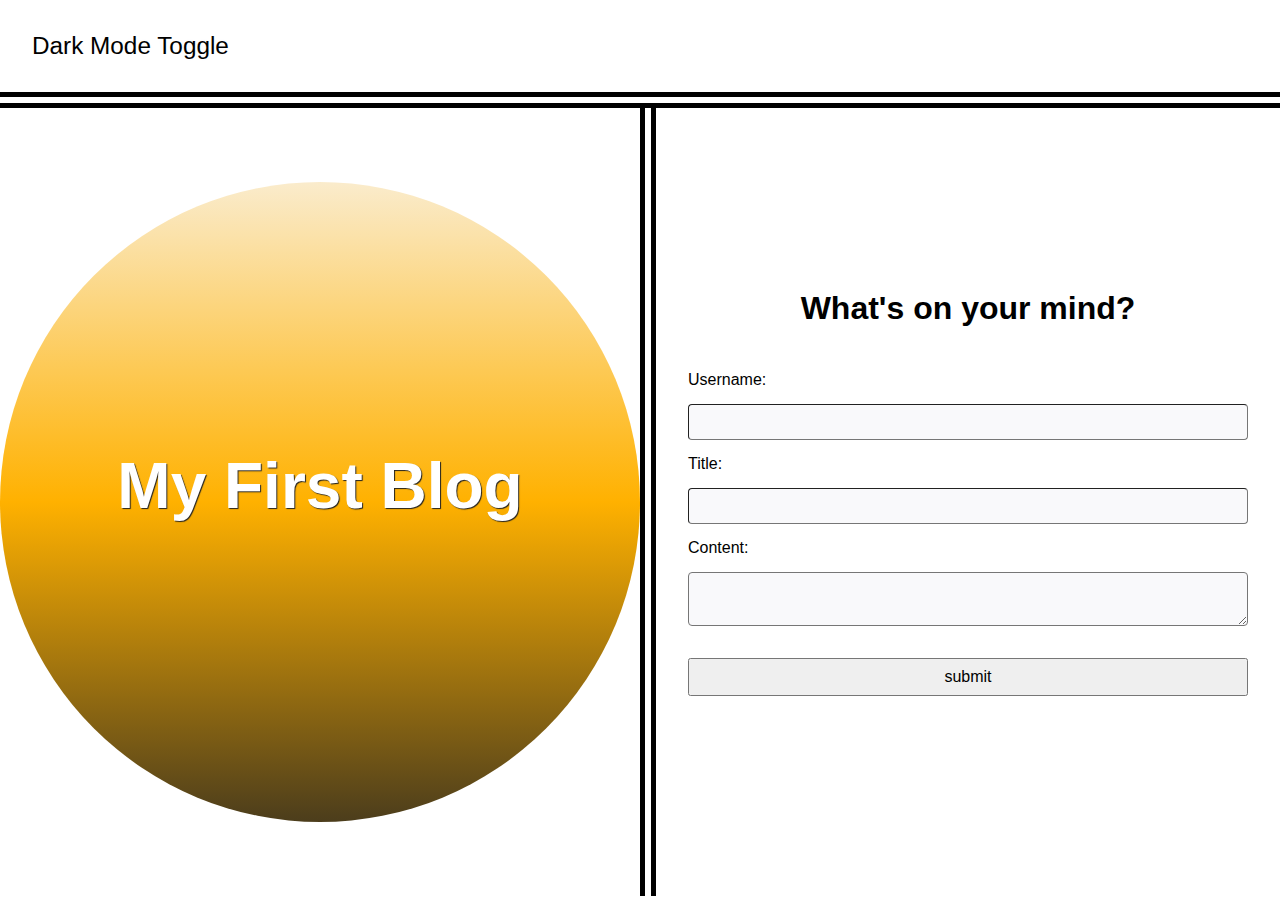
<file: index.html>
<!DOCTYPE html>
<html lang="en">

<head>
  <meta charset="UTF-8" />
  <meta name="viewport" content="width=device-width, initial-scale=1.0" />
  <meta http-equiv="X-UA-Compatible" content="ie=edge" />
  <title>My First Blog</title>

  <link rel="stylesheet" href="./assets/css/form.css" />
  <link rel="stylesheet" href="./assets/css/styles.css">

  <script defer src="./assets/js/logic.js" type="text/javascript"></script>
  <!-- <script defer src="./js/blog.js" type="text/javascript"></script> -->
  <script defer src="./assets/js/form.js" type="text/javascript"></script>
</head>

<body>
  <header>
    <button id="toggle">Dark Mode Toggle</button>
  </header>
  <!-- TODO: Create landing page elements -->
  <!--
    An input element whose label and id are username.
    An input element whose label and id are title.
    A textarea element whose label and id are content.
    A p element whose id is error.
----------------------------------------------------------------------------     
    The form must use the following logic:
    - Display the error message "Please complete the form." when the form is submitted with empty fields. (10 pts)
    - Store form data in local storage when submitted with valid data. (10 pts)
    - Blog post objects in local storage must contain username, title, and content properties. (5 pts)
    - Redirect to the blog page when valid data is submitted. (5 pts)
   -->
  <main>
    <aside>
      <h2>My First Blog</h2>
    </aside>
    <section>
      <h1 style="text-align: center;">What's on your mind?</h1>
      <form id="form-identifier">
        <!-- Username -->
        <p id="error"></p>
        <label for="username">Username:</label>
        <input type="text" id="username">
        <!-- Title -->
        <label for="title">Title:</label>
        <input type="text" id="title">
        <!-- Content -->
        <label for="content">Content:</label>
        <textarea name="" id="content"></textarea>
        <button id="submit">submit</button>
      </form>
      <!-- Submit button -->
      <!-- Placement for error message -->
    </section>
  </main>


  <!-- Script tags -->
  <!-- <script src="./js/blog.js"></script>
  <script src="./js/form.js"></script>
  <script src="./js/logic.js"></script> -->
</body>
<!-- <form action=""></form> -->

</html>
</file>
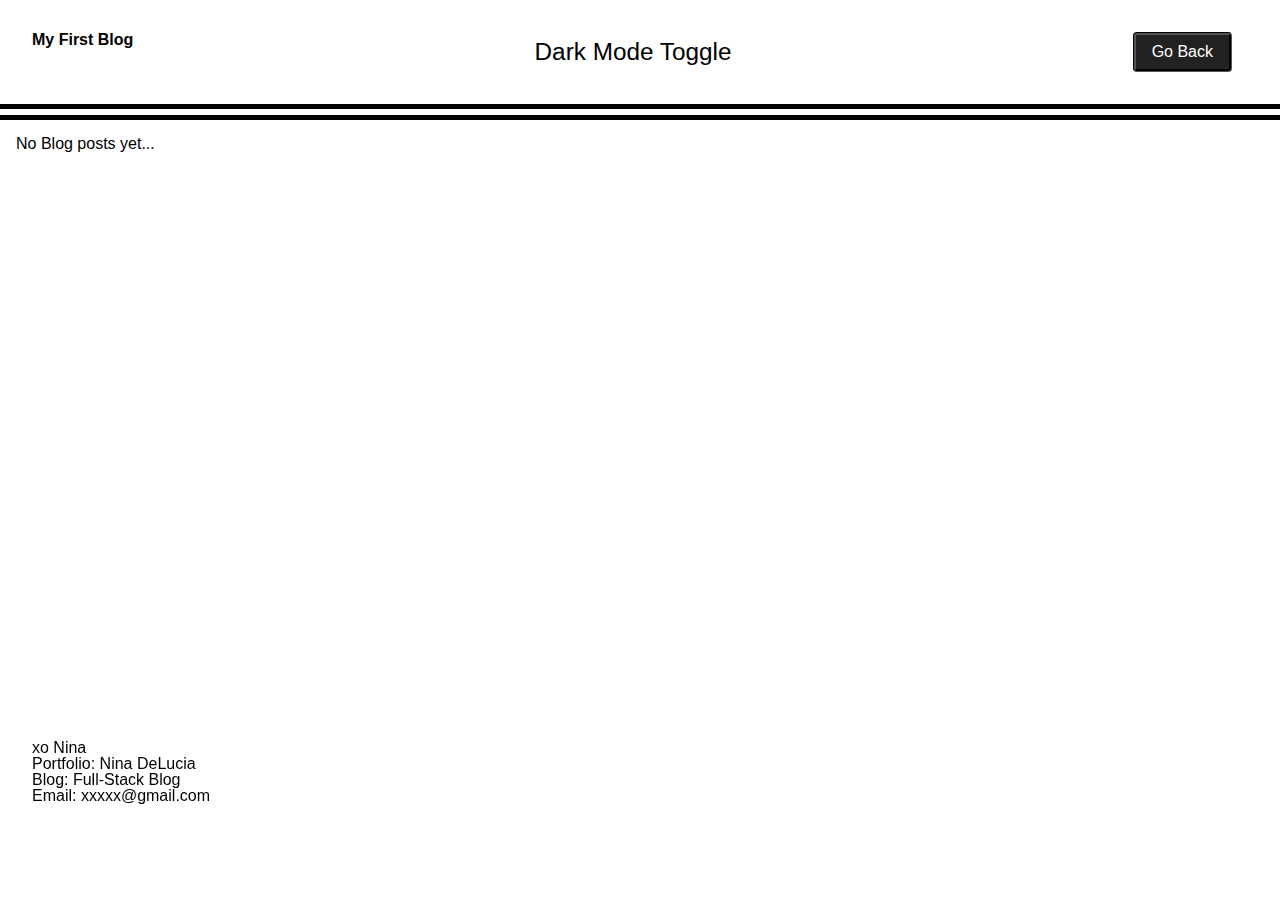
<file: blog.html>
<!DOCTYPE html>
<html lang="en">

<head>
  <meta charset="UTF-8" />
  <meta name="viewport" content="width=device-width, initial-scale=1.0" />
  <meta http-equiv="X-UA-Compatible" content="ie=edge" />
  <title>My First Blog</title>

  <link rel="stylesheet" href="./assets/css/styles.css" />
  <link rel="stylesheet" href="./assets/css/blog.css" />

  <script defer src="./assets/js/logic.js" type="text/javascript"></script>
  <!-- <script defer src="./js/form.js" type="text/javascript"></script> -->
  <script defer src="./assets/js/blog.js" type="text/javascript"></script>
</head>

<body>
  <!-- TODO: Create header, main, and footer elements -->
  <header>
    <h3>My First Blog</h3>
    <button id="toggle">Dark Mode Toggle</button>
    <!--
      When the light mode/dark mode toggle is clicked:
      The styles of the page change to match the mode. (10 pts)
      The --circle-color attribute changes to match the mode. (10 pts)
    -->
    <button id="back">Go Back</button>
    
  </header>
  <main id="main-tag">

  </main>
  <footer>
    <p>xo Nina</p>
    <p>Portfolio: Nina DeLucia</p>
    <p>Blog: Full-Stack Blog</p>
    <p>Email: xxxxx@gmail.com</p>
  </footer>
  <!-- Script tags -->
  <!-- <script src="./js/blog.js"></script>
  <script src="./js/form.js"></script>
  <script src="./js/logic.js"></script> -->
</body>

</html>
</file>
<file: assets/css/form.css>
/*
  Form Styles
*/

/*
  Tags
*/
aside {
  background: linear-gradient(
    var(--light-accent), 
    var(--circle-color), 
    var(--dark-accent)
  );
  clip-path: circle(20rem at center);
  display: flex;
  justify-content: center;
  align-items: center;
}

aside, 
section {
  flex: 1 1 50%;
}

aside > h2 {
  font-size: 4rem;
  color: white;
  text-shadow: 1px 1px 1px var(--dark-accent);
}

form {
  display: flex;
  flex-flow: column wrap;
  position: relative;
}

form > *:not(label) {
  margin: 1rem 0;
  padding: 0.5rem;
}

h2 {
  text-align: center;
  font-size: 2rem;
  margin-bottom: 2rem;
}

input[type=submit] {
  padding: 1rem;
  cursor: pointer;
  font-weight: bold;
  font-size: 1rem;
  background-color: var(--dark);
  color: var(--light);
}

input[type=submit]:active {
  box-shadow: 1px 1px 1px 1px rgba(0, 0, 0, .5);
  background-color: var(--dark-accent);
}

input[type=submit]:hover {
  border-style: inset;
  background-color: var(--dark-accent-action);
}

input,
textarea {
  border-radius: 4px;
  border-width: 1px;
  font-size: 1rem;
  background-color: var(--light-accent);
}

section {
  padding: 2rem;
  display: flex;
  align-items: stretch;
  flex-flow: column wrap;
  justify-content: center;
  border-left: double 1rem;
}

/*
  Classes
*/
.dark section {
  border-left: solid .5rem var(--disabled);
}

.hide {
  display: none;
}

/*
  IDs
*/
#error {
  color: var(--error);
  opacity: .75;
  /* position: absolute; */
  bottom: -2rem;
  text-align: center;
}
</file>
<file: assets/css/blog.css>
/*
  Blog Styles
*/

/*
  Tags
*/
a {
    text-decoration: none;
  }
  
  article {
    flex: 1 1 50%;
    border: 2px solid;
    border-radius: 4px;
    padding: 1rem;
    position: relative;
  }
  
  article blockquote {
    margin: 1rem;
    margin-bottom: 2rem;
    font-style: italic;
  }
  
  article h2 {
    text-transform: capitalize;
    border-bottom: thin solid;
  }
  
  article p {
    position: absolute;
    left: 1rem;
    bottom: 0.5rem;
    opacity: .75;
  }
  
  footer {
    position: fixed;
    inset: 0;
    top: calc(100% - 12rem);
  }
  
  li {
    margin: 1rem;
  }
  
  main {
    flex-direction: column;
    gap: 1em;
    padding: 1rem;
    height: calc(100vh - 18rem);
    overflow-y: scroll;
    justify-content: flex-start;
  }
  
  ul {
    list-style: none;
  }
  
  /*
    Classes
  */
  .card {
    flex: 1 1 50%;
    border: 2px solid;
    border-radius: 4px;
  }
  
  .dark a {
    color: var(--light);
  }
  
  .light footer {
    border-top: double 1rem;
  }
  
  .light a {
    color: var(--dark);
  }
  
  /*
    IDs
  */
  #back {
    padding: 0.5rem 1rem;
    border-radius: 4px;
    margin-right: 1rem;
    border: groove black;
    background-color: var(--dark-accent);
    color: var(--light);
  }
  
  
  #back:active {
    box-shadow: 1px 1px 1px 1px rgba(0, 0, 0, .5);
    background-color: var(--dark-accent);
  }
  
  #back:hover {
    border-style: inset;
    background-color: var(--dark-accent-action);
  }
  
  #love {
    text-align: center;
  }
</file>
<file: assets/css/styles.css>
/*
  Resets
*/
*,
*:before,
*:after {
  margin: 0;
  padding: 0;
  box-sizing: border-box;
}

html {
  height: 100%;
}

body {
  min-height: 100%;
  line-height: 1;
  font-family: sans-serif;
}

​h1,
h2,
h3,
h4,
h5,
h6 {
  font-size: 100%;
}

​input,
select,
option,
optgroup,
textarea,
button,
pre,
code {
  font-size: 100%;
  font-family: inherit;
}

​ol,
ul {
  list-style: none;
}

/*
  General Styles
*/
/*
  Universal
*/
:root {
  --light: #fff;
  --light-accent: #f9f9fb;
  --dark: #000;
  --dark-accent: #222;
  --dark-accent-action: #111;
  --action: #563d7c;
  --action-accent: #8570a5;
  --disabled: #aaa;
  --error: #ff0022;
  --circle-color: #ffb100;
}

* {
  transition: background-color ease-in .5s;
}

/*
  Tags
*/
header {
  display: flex;
  flex-flow: row wrap;
  justify-content: space-between;
}

header,
footer {
  padding: 2rem;
}

main {
  height: calc(100vh - 6rem);
  display: flex;
  justify-content: center;
  align-items: stretch;
  border-top: double 1rem;
}

/*
  Classes
*/
.dark header,
.dark footer {
  background-color: var(--dark);
  color: var(--light);
}


.dark main {
  background-color: var(--dark-accent);
  color: var(--light);
  border-top: solid .5rem var(--disabled);
}

.light header,
.light footer {
  background-color: var(--light);
  color: var(--dark);
}

.light main {
  background-color: var(--light-accent);
  color: var(--dark);
}

/*
  IDs
*/
#toggle {
  font-size: 1.52em;
  margin: 0;
  padding: 0;
  background: transparent;
  border: none;
  cursor: pointer;
  text-shadow: 0px 0px .5rem var(--light-accent);
}
</file>
